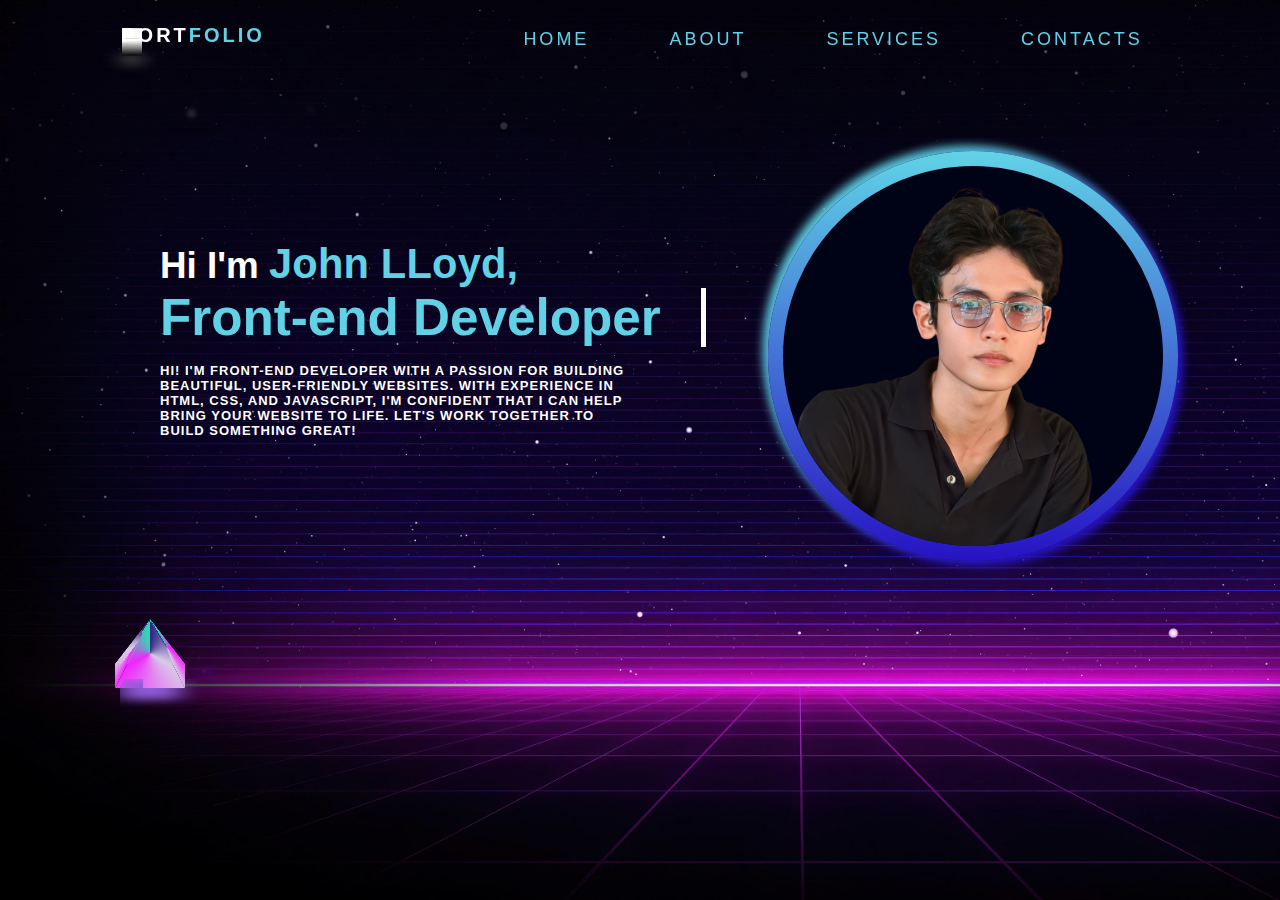
<file: index.html>
<!DOCTYPE html>
<html lang="en">
<head>
    <meta charset="UTF-8">
    <meta http-equiv="X-UA-Compatible" content="IE=edge">
    <meta name="viewport" content="width=device-width, initial-scale=1.0">
    <link rel="stylesheet" href="main.css">
    <link rel="icon" href="icon.png">
    <title>portpolio</title>
</head>
<body>
    <div class="container">
        <div class="banner" style="background-image: url(bag.jpg);"></div>
        <div class="nav-link">
            <div class="header">
            <h2>PORT<SPAN>FOLIO</SPAN></h2></div>
            <ul>
                <li><a href="index.html">Home</a></li>
                <li><a href="about.html">About</a></li>
                <li><a href="services.html">Services</a> </li>
                <li><a href="contacts.html">Contacts</a></li>
            </ul>
        </div>
        <div class="section">
            <div class="intro">
                <h2>Hi I'm <span>John LLoyd,</span></h2>
                <h1 id="typing-text">Front-end Developer</h1>
                <h4>Hi! i'm front-end developer with a passion for building beautiful, 
                    user-friendly websites. With experience in HTML, CSS, and JavaScript, I'm confident that I
                    can help bring your website to life. Let's work together to build something great!</h4>
</div>
<div class="img">
    <div class="img-circle">
        <div class="image">
            <img src="pic.png" alt="">
        </div>
    </div>
            </div>
            
        
        </div>
        <div class="pyramid-loader">
            <div class="wrapper">
              <span class="side side1"></span>
              <span class="side side2"></span>
              <span class="side side3"></span>
              <span class="side side4"></span>
              <span class="shadow"></span>
            </div>
          </div>
          <div class="cube-loader">
            <div class="cube-top"></div>
            <div class="cube-wrapper">
              <span class="cube-span" style="--i:0"></span>
              <span class="cube-span" style="--i:1"></span>
              <span class="cube-span" style="--i:2"></span>
              <span class="cube-span" style="--i:3"></span>
            </div>
          </div>
    </div>

        
</body>
</html>
</file>
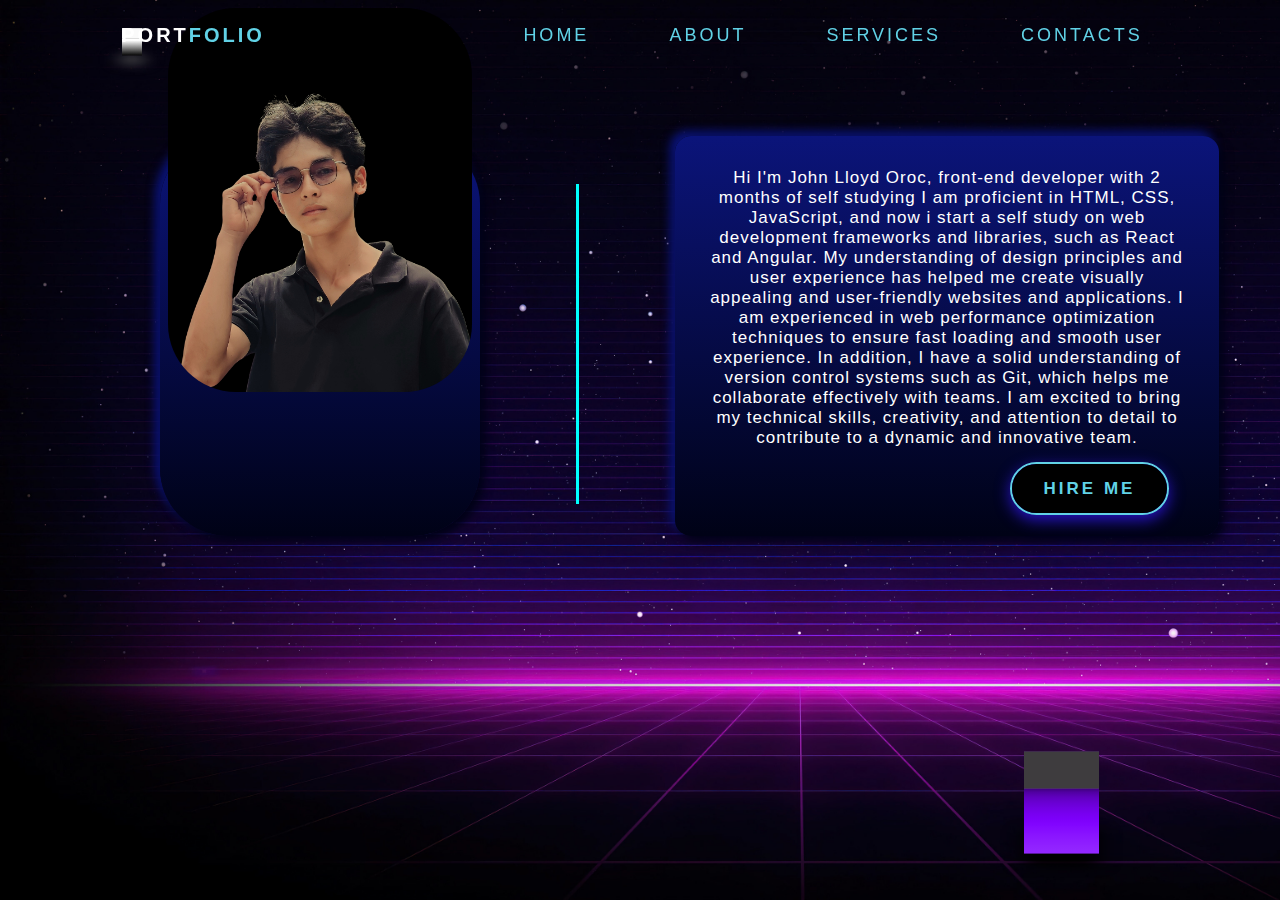
<file: about.html>
<!DOCTYPE html>
<html lang="en">
<head>
    <meta charset="UTF-8">
    <meta http-equiv="X-UA-Compatible" content="IE=edge">
    <meta name="viewport" content="width=device-width, initial-scale=1.0">
    <link rel="stylesheet" href="about.css">
    <link rel="icon" href="icon.png">
    <title>portfolio</title>
</head>
<body>
    <div class="main">
        <div class="banner" style="background-image: url(bag.jpg);"></div>
        <div class="nav-link">
            <div class="header">
            <h2>PORT<SPAN>FOLIO</SPAN></h2></div>
            <ul >
                <li><a href="index.html">Home</a></li>
                <li><a href="about.html">About</a></li>
                <li><a href="services.html">Services</a></li>
                <li><a href="contacts.html">Contacts</a></li>
            </ul>
        </div>
        <div class="section">
            <div class="img">
            <div class="image-about">
                <img src="pc.png" alt="">
            </div>
        </div>
            <div class="line"></div>
            <div class="info">
                <p>Hi I'm John Lloyd Oroc, front-end developer with 2 months of self studying I am proficient in HTML, CSS, JavaScript, and now i start a self study on web development frameworks and libraries, such as React and Angular. My understanding of design principles and user experience has helped me create visually appealing and user-friendly websites and applications. I am experienced in web performance optimization techniques to ensure fast loading and smooth user experience. In addition, I have a solid understanding of version control systems such as Git, which helps me collaborate effectively with teams. I am excited to bring my technical skills, creativity, and attention to detail to contribute to a dynamic and innovative team.</p>
            </div>
        </div>
        <button> <span>Hire me</span>
        </button>

        <div class="cube-loader">
            <div class="cube-top"></div>
            <div class="cube-wrapper">
              <span class="cube-span" style="--i:0"></span>
              <span class="cube-span" style="--i:1"></span>
              <span class="cube-span" style="--i:2"></span>
              <span class="cube-span" style="--i:3"></span>
            </div>
          </div>
          <div class="cube-loader2">
            <div class="cube-top2"></div>
            <div class="cube-wrapper2">
              <span class="cube-span2" style="--i:0"></span>
              <span class="cube-span2" style="--i:1"></span>
              <span class="cube-span2" style="--i:2"></span>
              <span class="cube-span2" style="--i:3"></span>
            </div>
          </div>
        </div>
</body>

</html>
</file>
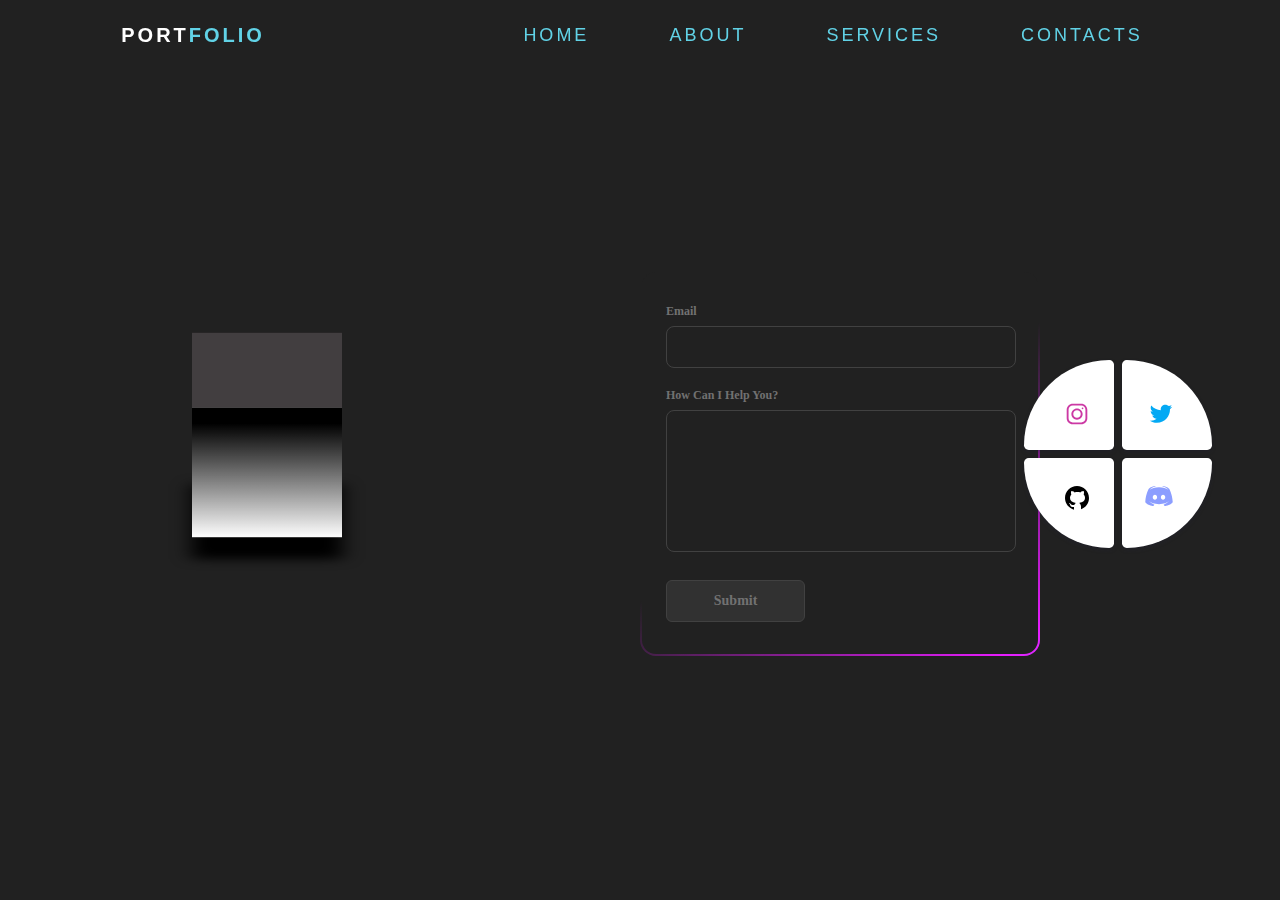
<file: contacts.html>
<!DOCTYPE html>
<html lang="en">
<head>
    <meta charset="UTF-8">
    <meta http-equiv="X-UA-Compatible" content="IE=edge">
    <meta name="viewport" content="width=device-width, initial-scale=1.0">
    <link rel="stylesheet" href="contacts.css">
    <link rel="icon" href="icon.png">
    <title>portfolio</title>
</head>
<body>
    <div class="main">
        <div class="nav-link">
            <div class="header">
            <h2>PORT<SPAN>FOLIO</SPAN></h2></div>
            <ul >
                <li><a href="index.html">Home</a></li>
                <li><a href="about.html">About</a></li>
                <li><a href="services.html">Services</a> </li>
                <li><a href="contacts.html">Contacts</a></li>
            </ul>
        </div>
        <div class="form-container">
            <form class="form">
              <div class="form-group">
                <label for="email">Email</label>
                <input required="" name="email" id="email" type="text">
              </div>
              <div class="form-group">
                <label for="textarea">How Can I Help You?</label>
                <textarea required="" cols="50" rows="10" id="textarea" name="textarea">          </textarea>
              </div>
              <button type="submit" class="form-submit-btn">Submit</button>
            </form>
          </div>
          <div class="cube-loader">
            <div class="cube-top"></div>
            <div class="cube-wrapper">
              <span class="cube-span" style="--i:0"></span>
              <span class="cube-span" style="--i:1"></span>
              <span class="cube-span" style="--i:2"></span>
              <span class="cube-span" style="--i:3"></span>
            </div>
          </div>
          
    </div>
    <div class="main2">
      <div class="up">
        <button class="card1">
          <svg xmlns="http://www.w3.org/2000/svg" xmlns:xlink="http://www.w3.org/1999/xlink" viewBox="0,0,256,256" width="30px" height="30px" fill-rule="nonzero" class="instagram"><g fill-rule="nonzero" stroke="none" stroke-width="1" stroke-linecap="butt" stroke-linejoin="miter" stroke-miterlimit="10" stroke-dasharray="" stroke-dashoffset="0" font-family="none" font-weight="none" font-size="none" text-anchor="none" style="mix-blend-mode: normal"><g transform="scale(8,8)"><path d="M11.46875,5c-3.55078,0 -6.46875,2.91406 -6.46875,6.46875v9.0625c0,3.55078 2.91406,6.46875 6.46875,6.46875h9.0625c3.55078,0 6.46875,-2.91406 6.46875,-6.46875v-9.0625c0,-3.55078 -2.91406,-6.46875 -6.46875,-6.46875zM11.46875,7h9.0625c2.47266,0 4.46875,1.99609 4.46875,4.46875v9.0625c0,2.47266 -1.99609,4.46875 -4.46875,4.46875h-9.0625c-2.47266,0 -4.46875,-1.99609 -4.46875,-4.46875v-9.0625c0,-2.47266 1.99609,-4.46875 4.46875,-4.46875zM21.90625,9.1875c-0.50391,0 -0.90625,0.40234 -0.90625,0.90625c0,0.50391 0.40234,0.90625 0.90625,0.90625c0.50391,0 0.90625,-0.40234 0.90625,-0.90625c0,-0.50391 -0.40234,-0.90625 -0.90625,-0.90625zM16,10c-3.30078,0 -6,2.69922 -6,6c0,3.30078 2.69922,6 6,6c3.30078,0 6,-2.69922 6,-6c0,-3.30078 -2.69922,-6 -6,-6zM16,12c2.22266,0 4,1.77734 4,4c0,2.22266 -1.77734,4 -4,4c-2.22266,0 -4,-1.77734 -4,-4c0,-2.22266 1.77734,-4 4,-4z"></path></g></g></svg>
        </button>
        <button class="card2">
          <svg xmlns="http://www.w3.org/2000/svg" viewBox="0 0 48 48" width="30px" height="30px" class="twitter"><path d="M42,12.429c-1.323,0.586-2.746,0.977-4.247,1.162c1.526-0.906,2.7-2.351,3.251-4.058c-1.428,0.837-3.01,1.452-4.693,1.776C34.967,9.884,33.05,9,30.926,9c-4.08,0-7.387,3.278-7.387,7.32c0,0.572,0.067,1.129,0.193,1.67c-6.138-0.308-11.582-3.226-15.224-7.654c-0.64,1.082-1,2.349-1,3.686c0,2.541,1.301,4.778,3.285,6.096c-1.211-0.037-2.351-0.374-3.349-0.914c0,0.022,0,0.055,0,0.086c0,3.551,2.547,6.508,5.923,7.181c-0.617,0.169-1.269,0.263-1.941,0.263c-0.477,0-0.942-0.054-1.392-0.135c0.94,2.902,3.667,5.023,6.898,5.086c-2.528,1.96-5.712,3.134-9.174,3.134c-0.598,0-1.183-0.034-1.761-0.104C9.268,36.786,13.152,38,17.321,38c13.585,0,21.017-11.156,21.017-20.834c0-0.317-0.01-0.633-0.025-0.945C39.763,15.197,41.013,13.905,42,12.429"></path></svg>
        </button>
      </div>
      <div class="down">
        <button class="card3">
          <svg xmlns="http://www.w3.org/2000/svg" viewBox="0 0 30 30" width="30px" height="30px" class="github">    <path d="M15,3C8.373,3,3,8.373,3,15c0,5.623,3.872,10.328,9.092,11.63C12.036,26.468,12,26.28,12,26.047v-2.051 c-0.487,0-1.303,0-1.508,0c-0.821,0-1.551-0.353-1.905-1.009c-0.393-0.729-0.461-1.844-1.435-2.526 c-0.289-0.227-0.069-0.486,0.264-0.451c0.615,0.174,1.125,0.596,1.605,1.222c0.478,0.627,0.703,0.769,1.596,0.769 c0.433,0,1.081-0.025,1.691-0.121c0.328-0.833,0.895-1.6,1.588-1.962c-3.996-0.411-5.903-2.399-5.903-5.098 c0-1.162,0.495-2.286,1.336-3.233C9.053,10.647,8.706,8.73,9.435,8c1.798,0,2.885,1.166,3.146,1.481C13.477,9.174,14.461,9,15.495,9 c1.036,0,2.024,0.174,2.922,0.483C18.675,9.17,19.763,8,21.565,8c0.732,0.731,0.381,2.656,0.102,3.594 c0.836,0.945,1.328,2.066,1.328,3.226c0,2.697-1.904,4.684-5.894,5.097C18.199,20.49,19,22.1,19,23.313v2.734 c0,0.104-0.023,0.179-0.035,0.268C23.641,24.676,27,20.236,27,15C27,8.373,21.627,3,15,3z"></path></svg>
        </button>
        <button class="card4">
          <svg height="30px" width="30px" viewBox="0 0 48 48" xmlns="http://www.w3.org/2000/svg" class="discord"><path d="M40,12c0,0-4.585-3.588-10-4l-0.488,0.976C34.408,10.174,36.654,11.891,39,14c-4.045-2.065-8.039-4-15-4s-10.955,1.935-15,4c2.346-2.109,5.018-4.015,9.488-5.024L18,8c-5.681,0.537-10,4-10,4s-5.121,7.425-6,22c5.162,5.953,13,6,13,6l1.639-2.185C13.857,36.848,10.715,35.121,8,32c3.238,2.45,8.125,5,16,5s12.762-2.55,16-5c-2.715,3.121-5.857,4.848-8.639,5.815L33,40c0,0,7.838-0.047,13-6C45.121,19.425,40,12,40,12z M17.5,30c-1.933,0-3.5-1.791-3.5-4c0-2.209,1.567-4,3.5-4s3.5,1.791,3.5,4C21,28.209,19.433,30,17.5,30z M30.5,30c-1.933,0-3.5-1.791-3.5-4c0-2.209,1.567-4,3.5-4s3.5,1.791,3.5,4C34,28.209,32.433,30,30.5,30z"></path></svg>
        </button>
      </div>
    </div>
</body>
<style>


</style>
</body>
</html>
</file>
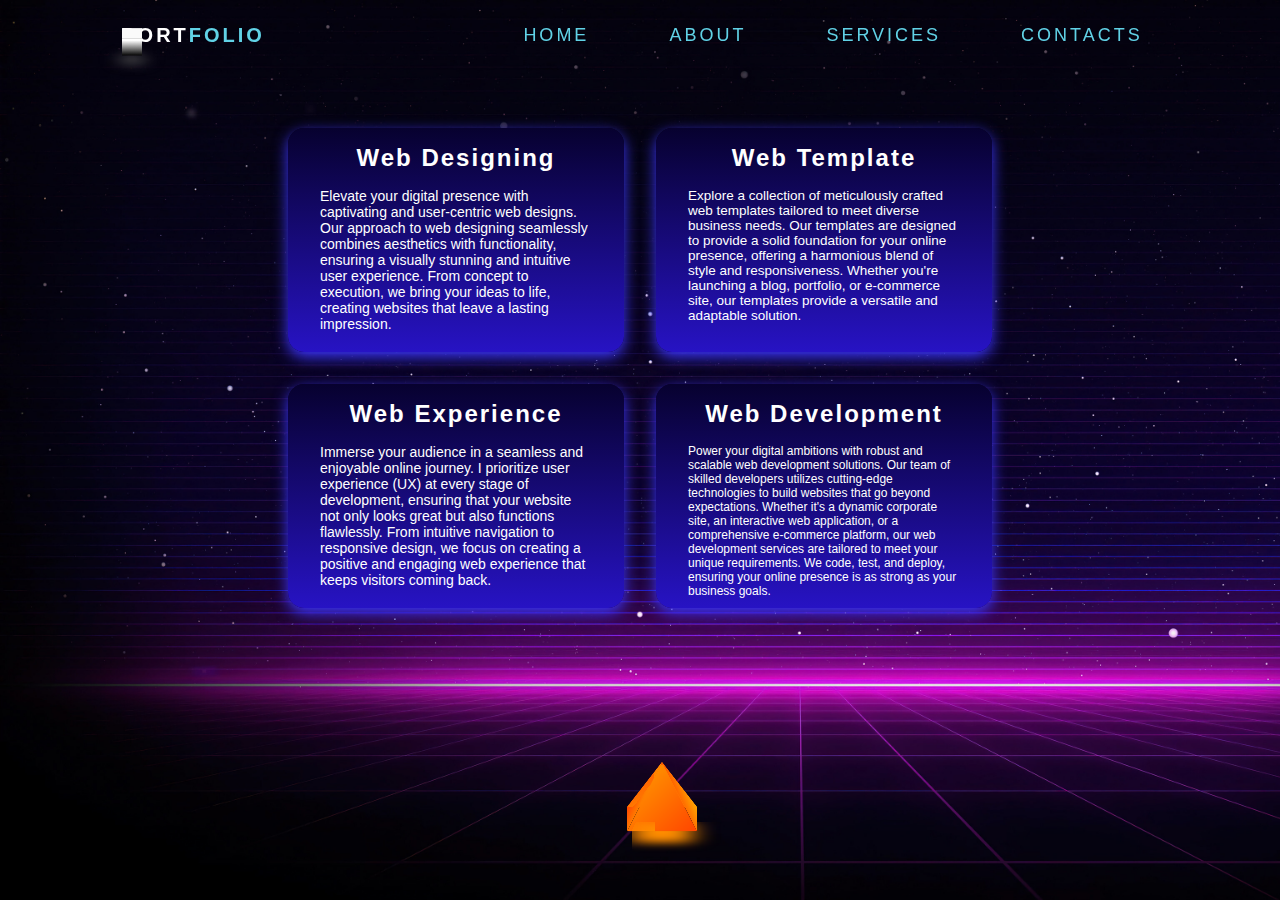
<file: services.html>
<!DOCTYPE html>
<html lang="en">
<head>
    <meta charset="UTF-8">
    <meta http-equiv="X-UA-Compatible" content="IE=edge">
    <meta name="viewport" content="width=device-width, initial-scale=1.0">
    <link rel="stylesheet" href="services.css">
    <link rel="icon" href="icon.png">
    <title>portfolio</title>
</head>
<body>
    <div class="main">
        <div class="banner" style="background-image: url(bag.jpg);"></div>
        <div class="nav-link">
            <div class="header">
            <h2>PORT<SPAN>FOLIO</SPAN></h2></div>
            <ul>
                <li><a href="index.html">Home</a></li>
                <li><a href="about.html">About</a></li>
                <li><a href="services.html">Services</a></li>
                <li><a href="contacts.html">Contacts</a></li>
            </ul>
        </div>
        <div class="section">
            <div class="tables">
                <div class="table-1">
                    <div class="head">Web Designing</div>
                    <div class="details">
                        Elevate your digital presence with captivating and user-centric web designs. Our approach to web designing seamlessly combines aesthetics with functionality, ensuring a visually stunning and intuitive user experience. From concept to execution, we bring your ideas to life, creating websites that leave a lasting impression.
                    </div>
                   </div> 
                    
                <div class="table-2">
                    <div class="head">Web Template</div>
                    <div class="details">
                        Explore a collection of meticulously crafted web templates tailored to meet diverse business needs. Our templates are designed to provide a solid foundation for your online presence, offering a harmonious blend of style and responsiveness. Whether you're launching a blog, portfolio, or e-commerce site, our templates provide a versatile and adaptable solution.
                    </div>
                </div>
                <div class="table-3">
                    <div class="head">Web Experience</div>
                    <div class="details">
                        Immerse your audience in a seamless and enjoyable online journey. I prioritize user experience (UX) at every stage of development, ensuring that your website not only looks great but also functions flawlessly. From intuitive navigation to responsive design, we focus on creating a positive and engaging web experience that keeps visitors coming back.
                    </div>
                </div>
                <div class="table-4">
                    <div class="head">Web Development</div>
                    <div class="details">
                        Power your digital ambitions with robust and scalable web development solutions. Our team of skilled developers utilizes cutting-edge technologies to build websites that go beyond expectations. Whether it's a dynamic corporate site, an interactive web application, or a comprehensive e-commerce platform, our web development services are tailored to meet your unique requirements. We code, test, and deploy, ensuring your online presence is as strong as your business goals.
                    </div>
                </div>
            </div>
            <div class="cube-loader">
                <div class="cube-top"></div>
                <div class="cube-wrapper">
                  <span class="cube-span" style="--i:0"></span>
                  <span class="cube-span" style="--i:1"></span>
                  <span class="cube-span" style="--i:2"></span>
                  <span class="cube-span" style="--i:3"></span>
                </div>
              </div>
        </div>
        <div class="pyramid-loader">
            <div class="wrapper">
              <span class="side side1"></span>
              <span class="side side2"></span>
              <span class="side side3"></span>
              <span class="side side4"></span>
              <span class="shadow"></span>
            </div>
          </div>
          
             
    </div>
</body>

</html>
</file>
<file: main.css>
@import url('https://fonts.googleapis.com/css2?family=Poppins:ital,wght@1,700&display=swap');
@import url('https://fonts.googleapis.com/css2?family=Dancing+Script&family=Poppins:ital,wght@1,700&display=swap');

*{
    margin: 0;
    padding: 0;
}

.container{
    width:100%;
}



.nav-link{
    padding-top: 1.5rem;
    display: flex;
    justify-content: space-around;
    margin: 0 auto;
    position: fixed;
    z-index: 100000;
    width: 100%;
    animation: slide-top .7s ease forwards;
}


.header h2{
font-size: 1.5em;
font-weight: bold;
color: #fff;
letter-spacing: 3px;
font-family: sans-serif;
font-size: 20px;
animation: slide-top .7s ease forwards;
}

@keyframes slide-top {
  0% {
    transform: translateY(-100px);
    opacity: 0;
  }
  100% {
    transform: translateY(0);
    opacity: 1;
  }
}
.header span{
  color: rgb(97, 210, 230);
}

.nav-link ul{
display: flex;
gap: 3rem;
align-items: center;

}

li{
list-style: none;
text-transform: uppercase;
font-weight: 500;
font-size: clamp(1.125rem, 0.6563rem + 1.5vw, 1.5rem);
letter-spacing: 3px;
transition: 0.6s;
}

li a{
text-decoration: none;
color: rgb(97, 210, 230);
border-radius: 1rem;
padding: 5px 1rem;
font-family: sans-serif;
font-size: 18px;

}


li a:hover{
background: linear-gradient(#61d2e6, #2713c4);
color: #fff;

}

.banner{
height: 100%;
width: 100%;
position: absolute;
background-size: cover;
top: 0;
z-index: -1;
}

.section{
    padding-top: 20rem;
    padding-left: 10rem;
    display: flex;
    position: relative;
    gap: 5rem;
}

.img {
    height: 410px;
    width: 410px;
    position: absolute;
    top: 30%;
    left: 60%;
    animation: zoom-in .7s ease forwards;
    }


    @keyframes zoom-in {
      0%{
        transform: scale(0);
        opacity: 0;
      }
      100%{
        transform: scale(1);
        opacity: 1;
      }
    }
.img .img-circle{
    width: 100%;
    height: 100%;
    border-radius: 50%;
    display: flex;
    justify-content: center;
    align-items: center;
    background: #422edb;
    background: linear-gradient(#61d2e6, #2713c4);
    box-shadow:  5px 5px 10px #2713c4,
             -5px -5px 10px #61d2e6;

}

.img-circle .image {
    position: relative;
    width: 380px;
    height: 380px;
    background: #000216;
    border-radius: 50%;
    z-index: 1;
    overflow: hidden;
}


.image img {
    max-width: 350px;
    object-fit: cover;
    position: absolute;
    top: 10px;
}
.intro{
    right: 50%;
    
}


.intro h2{
    font-size: clamp(1rem, -0.625rem + 5.2vw, 2.3rem);
color: #fff;
position: relative;
top: -5rem;
font-family: sans-serif;
animation: slide-right 0.7s reverse both;

}

@keyframes slide-right {
  0% {
    transform: translateX(0);
    opacity: 1;
  }
  100% {
    transform: translateX(100px);
    opacity: 0;
  }
}
.intro span{
    color:  rgb(97, 210, 230);
    font-weight: bold;
    font-size: clamp(1.5rem, 0.125rem + 4.4vw, 2.6rem); 
    letter-spacing: .2px;
}

.intro h4{
    color: #fff;
    width: 30rem;
    top: -4rem;
    position: relative;
    font-size: clamp(0.5rem, 0.1094rem + 1.25vw, 0.8125rem);
    font-weight: 600;
    letter-spacing: 1px;
    text-transform: uppercase;
    font-family: sans-serif;
    animation: slide-left .7s reverse both;
}
@keyframes slide-left {
  0% {
    transform: translateX(0);
    opacity: 100%;
  }
  100% {
    transform: translateX(-100px);
    opacity: 0%;
  }
}



.intro h1{
    width: 19ch;
    animation: typing 2.5s steps(19), blink .5s step-end infinite alternate;
    white-space: nowrap;
    overflow: hidden;
    border-right: 5px solid #fff;
    color:  rgb(97, 210, 230);
    font-size: 3.2rem;
    position: relative;
    top: -5rem;
    font-family: sans-serif;
    
}

@keyframes typing {
    from{
        width: 0;
    }
}

@keyframes blink{
    50%{
        border-color: transparent;
    }
}

.pyramid-loader {
    position: relative;
    width: 300px;
    height: 300px;
    display: block;
    transform-style: preserve-3d;
    transform: rotateX(-20deg);
  }
  
  .wrapper {
    position: relative;
    width: 100%;
    height: 100%;
    transform-style: preserve-3d;
    animation: spin 4s linear infinite;
  }
  
  @keyframes spin {
    100% {
      transform: rotateY(360deg);
    }
  }
  
  .pyramid-loader .wrapper .side {
    width: 70px;
    height: 70px;
    position: absolute;
    top: 0;
    left: 0;
    right: 0;
    bottom: 0;
    margin: auto;
    transform-origin: center top;
    clip-path: polygon(50% 0%, 0% 100%, 100% 100%);
  }
  
  .pyramid-loader .wrapper .side1 {
    transform: rotateZ(-30deg) rotateY(90deg);
    background: conic-gradient( #2BDEAC, #F028FD, #D8CCE6, #2F2585);
  }
  
  .pyramid-loader .wrapper .side2 {
    transform: rotateZ(30deg) rotateY(90deg);
    background: conic-gradient( #2F2585, #D8CCE6, #F028FD, #2BDEAC);
  }
  
  .pyramid-loader .wrapper .side3 {
    transform: rotateX(30deg);
    background: conic-gradient( #2F2585, #D8CCE6, #F028FD, #2BDEAC);
  }
  
  .pyramid-loader .wrapper .side4 {
    transform: rotateX(-30deg);
    background: conic-gradient( #2BDEAC, #F028FD, #D8CCE6, #2F2585);
  }
  
  .pyramid-loader .wrapper .shadow {
    width: 60px;
    height: 60px;
    background: #8B5AD5;
    position: absolute;
    top: 0;
    left: 0;
    right: 0;
    bottom: 0;
    margin: auto;
    transform: rotateX(90deg) translateZ(-40px);
    filter: blur(12px);
  }

  .cube-loader {
    position: absolute;
    width: 20px;
    height: 20px;
    transform-style: preserve-3d;
    transform: rotateX(-30deg);
    animation: animate 4s linear infinite;
    top: 3.5%;
    left: 9.5%;
  }
  
  @keyframes animate {
    0% {
      transform: rotateX(-30deg) rotateY(0);
    }
  
    100% {
      transform: rotateX(-30deg) rotateY(360deg);
    }
  }
  
  .cube-loader .cube-wrapper {
    position: absolute;
    width: 100%;
    height: 100%;
    transform-style: preserve-3d;
  }
  
  .cube-loader .cube-wrapper .cube-span {
    position: absolute;
    width: 100%;
    height: 100%;
    transform: rotateY(calc(90deg * var(--i))) translateZ(10px);
    background: linear-gradient(to bottom,
              hsl(0, 0%, 100%) 0%,
              hsl(0, 0%, 100%) 5.5%,
              hsl(0, 0%, 100%) 12.1%,
              hsl(0, 0%, 0%) 100%,
              hsl(0, 0%, 100%) 27.9%,
              hsl(0, 0%, 100%) 36.6%,
              hsl(0, 0%, 100%) 45.6%,
              hsl(0, 0%, 0%) 100%,
              hsl(0, 0%, 100%) 63.4%,
              hsl(0, 0%, 100%) 71.7%,
              hsl(0, 0%, 100%) 79.4%,
              hsl(0, 0%, 0%) 100%,
              hsl(0, 0%, 100%) 100%,
              hsl(0, 0%, 100%) 100%,
              hsl(0, 0%, 100%) 100%,
              hsl(0, 0%, 0%) 100%);
  }
  
  .cube-top {
    position: absolute;
    width: 20px;
    height: 20px;
    background: hsl(0, 0%, 98%) 0%;
    transform: rotateX(90deg) translateZ(10px);
    transform-style: preserve-3d;
  }
  
  .cube-top::before {
    content: '';
    position: absolute;
    width: 20px;
    height: 20px;
    background: hsl(0, 0%, 33%) 19.6%;
    transform: translateZ(-30px);
    filter: blur(10px);
    box-shadow: 0 0 10px #ffffff,
          0 0 20px hsl(0, 0%, 0%) 19.6%,
          0 0 30px #ffffff,
          0 0 40px hsl(0, 0%, 0%) 19.6%;
  }
</file>
<file: about.css>
@import url('https://fonts.googleapis.com/css2?family=Poppins:ital,wght@1,700&display=swap');

*{
    margin: 0;
    padding: 0;
}



.nav-link{
    padding-top: 1.5rem;
    display: flex;
    justify-content: space-around;
    margin: 0 auto;
    position: fixed;
    z-index: 100000;
    width: 100%;
    animation: slide-top 0.7s forwards;
}


.header h2{
font-size: 2rem;
font-weight: bold;
color: #fff;
letter-spacing: 3px;
font-family: sans-serif;
font-size: 20px;
animation: slide-top 0.7s forwards;
}

@keyframes slide-top {
  0% {
    transform: translateY(-100px);
    opacity: 0;
  }
  100% {
    transform: translateY(0);
    opacity: 1;
  }
}

.header span{
    color: rgb(97, 210, 230);
}


.nav-link ul{
display: flex;
gap: 3rem;
align-items: center;
}

li{
list-style: none;
text-transform: uppercase;
font-weight: 500;
font-size: 18px;
letter-spacing: 3px;
transition: 0.6s;
}

li a{
text-decoration: none;
color: rgb(97, 210, 230);
border-radius: 1rem;
padding: 5px 1rem;
font-family: sans-serif;
font-size: 18px;
}


li a:hover{
background: linear-gradient(#61d2e6, #2713c4);
color: #fff;

}

.banner{
height: 100%;
width: 100%;
position: absolute;
background-size: cover;
top: 0;
z-index: -1;
}

.section{
    height: 100%;
    width: 100%;
    padding-top: 8.5rem;
    display: flex;
}

.section .line{
    width: 3px;
    background-color: aqua;
    height: 20em;
    bottom: -3rem;
    position: relative;
    right: -6rem;
}

.image-about{
padding-left: 10rem;
}
.img {
    height: 25rem;
    width:  20rem;
    display: flex;
    justify-content: center;
    align-items: center;
    padding-left: 10rem;
    animation: scale-in-center 0.7s both;
}
@keyframes scale-in-center {
  0% {
    transform: scale(0);
    opacity: 1;
  }
  100% {
    transform: scale(1);
    opacity: 1;
  }
}
.image-about {
    height: 25rem;
    width: 20rem;
    background: #000216;
    background: linear-gradient(#0b147a, #000216);
    border-radius: 68px;
    box-shadow:  5px 5px 10px #000216,
             -5px -5px 10px #0b147a;
    padding-left: 10rem;
    
}
.image-about img  {
    height: 24rem;
    width: 19rem;
    border-radius: 68px;
    max-width: 350px;
    object-fit: cover;
    position: absolute;
    z-index: 1;
    
}
img {
    left: 168px;
    top: 8px;
    
}



.info{
padding-left: 12rem;
animation: slide-in-elliptic-top-fwd 0.7s forwards;

}
@keyframes slide-in-elliptic-top-fwd {
  0% {
    transform: translateY(-600px) rotateX(-30deg) scale(0);
    transform-origin: 50% 100%;
    opacity: 0;
  }
  100% {
    transform: translateY(0) rotateX(0) scale(1);
    transform-origin: 50% 1400px;
    opacity: 1;
  }
}


.info p{
    color: #fff;
    border: 2.5px  #fff;
    border-radius: 1rem;
    width: 30rem;
    height: 21rem;
    padding: 2rem 2rem;
    text-align: center;
    font-size: 17px;
    letter-spacing: 1px;
    font-weight: 200;
    font-family: Arial, Helvetica, sans-serif;
    background: linear-gradient(#0b147a, #000216);
    box-shadow:  5px 5px 10px #000216,
             -5px -5px 10px #0b147a;
}

button {
    top: -4.6rem;
    right: -63.1rem;
outline: none;
cursor: pointer;
border: none;
padding: 0.9rem 2rem;
margin: 0;
font-family: inherit;
font-size: inherit;
position: relative;
display: inline-block;
letter-spacing: 0.05rem;
font-weight: 800;
font-size: 17px;
border-radius: 500px;
overflow: hidden;
background: #2713c4;
color: rgb(97, 210, 230);
border: 2px solid rgb(97, 210, 230);
font-family: Arial, Helvetica, sans-serif;
box-shadow: 0px 5px 15px #2713c4;
animation: slide-in-elliptic-top-fwd 0.7s forwards;
}

button span {
position: relative;
z-index: 10;
transition: color 0.4s;
text-transform: uppercase;
letter-spacing: 3px;
font-weight: 600;
}

button:hover span {
color: rgb(97, 210, 230);
}

button::before,
button::after {
position: absolute;
top: 0;
left: 0;
width: 100%;
height: 100%;
z-index: 0;
}

button::before {
content: "";
background: #000;
width: 120%;
left: -10%;
transform: skew(30deg);
transition: transform 0.4s cubic-bezier(0.3, 1, 0.8, 1);
}

button:hover::before {
transform: translate3d(100%, 0, 0);
}


  
  .cube-loader {
    position: absolute;
    width: 20px;
    height: 20px;
    transform-style: preserve-3d;
    transform: rotateX(-30deg);
    animation: animate 4s linear infinite;
    top: 3.5%;
    left: 9.5%;
  }
  
  @keyframes animate {
    0% {
      transform: rotateX(-30deg) rotateY(0);
    }
  
    100% {
      transform: rotateX(-30deg) rotateY(360deg);
    }
  }
  
  .cube-loader .cube-wrapper {
    position: absolute;
    width: 100%;
    height: 100%;
    transform-style: preserve-3d;
  }
  
  .cube-loader .cube-wrapper .cube-span {
    position: absolute;
    width: 100%;
    height: 100%;
    transform: rotateY(calc(90deg * var(--i))) translateZ(10px);
    background: linear-gradient(to bottom,
              hsl(0, 0%, 100%) 0%,
              hsl(0, 0%, 100%) 5.5%,
              hsl(0, 0%, 100%) 12.1%,
              hsl(0, 0%, 0%) 100%,
              hsl(0, 0%, 100%) 27.9%,
              hsl(0, 0%, 100%) 36.6%,
              hsl(0, 0%, 100%) 45.6%,
              hsl(0, 0%, 0%) 100%,
              hsl(0, 0%, 100%) 63.4%,
              hsl(0, 0%, 100%) 71.7%,
              hsl(0, 0%, 100%) 79.4%,
              hsl(0, 0%, 0%) 100%,
              hsl(0, 0%, 100%) 100%,
              hsl(0, 0%, 100%) 100%,
              hsl(0, 0%, 100%) 100%,
              hsl(0, 0%, 0%) 100%);
  }
  
  .cube-top {
    position: absolute;
    width: 20px;
    height: 20px;
    background: hsl(0, 0%, 98%) 0%;
    transform: rotateX(90deg) translateZ(10px);
    transform-style: preserve-3d;
  }
  
  .cube-top::before {
    content: '';
    position: absolute;
    width: 20px;
    height: 20px;
    background: hsl(0, 0%, 33%) 19.6%;
    transform: translateZ(-30px);
    filter: blur(10px);
    box-shadow: 0 0 10px #ffffff,
          0 0 20px hsl(0, 0%, 0%) 19.6%,
          0 0 30px #ffffff,
          0 0 40px hsl(0, 0%, 0%) 19.6%;
  }
  

  .cube-loader2 {
    position: absolute;
    top: 85%;
    left: 80%;
    width: 75px;
    height: 75px;
    transform-style: preserve-3d;
    transform: rotateX(-30deg);
    animation: animate 4s linear infinite;

  }
  
  @keyframes animate {
    0% {
      transform: rotateX(-30deg) rotateY(0);
    }
  
    100% {
      transform: rotateX(-30deg) rotateY(360deg);
    }
  }
  
  .cube-loader2 .cube-wrapper2 {
    position: absolute;
    width: 100%;
    height: 100%;
    transform-style: preserve-3d;
  }
  
  .cube-loader2 .cube-wrapper2 .cube-span2 {
    position: absolute;
    width: 100%;
    height: 100%;
    transform: rotateY(calc(90deg * var(--i))) translateZ(37.5px);
    background: linear-gradient(to bottom,
      hsl(270, 100%, 25.1%) 0%,
      hsl(270, 100%, 32.06%) 5.5%,
      hsl(270, 100%, 36.88%) 12.1%,
      hsl(270, 100%, 40.7%) 19.6%,
      hsl(270, 100%, 43.88%) 27.9%,
      hsl(270, 100%, 46.58%) 36.6%,
      hsl(270, 100%, 48.91%) 45.6%,
      hsl(270, 100%, 50.91%) 54.6%,
      hsl(270, 100%, 52.62%) 63.4%,
      hsl(270, 100%, 54.08%) 71.7%,
      hsl(270, 100%, 55.29%) 79.4%,
      hsl(270, 100%, 56.28%) 86.2%,
      hsl(270, 100%, 57.04%) 91.9%,
      hsl(270, 100%, 57.59%) 96.3%,
      hsl(270, 100%, 57.93%) 99%,
      hsl(270, 100%, 58.04%) 100%);
  }
  
  .cube-top2 {
    position: absolute;
    width: 75px;
    height: 75px;
    background: hsl(320, 2%, 24%) 0%;
    transform: rotateX(90deg) translateZ(37.5px);
    transform-style: preserve-3d;
  }
  
  .cube-top2::before {
    content: '';
    position: absolute;
    width: 75px;
    height: 75px;
    background: hsl(0, 0%, 0%) 19.6%;
    transform: translateZ(-90px);
    filter: blur(10px);
    box-shadow: 0 0 10px #323232,
          0 0 20px hsl(280, 42%, 41%) 19.6%,
          0 0 30px #323232,
          0 0 40px hsl(283, 42%, 41%) 19.6%;
  }
</file>
<file: contacts.css>
@import url('https://fonts.googleapis.com/css2?family=Poppins:ital,wght@1,700&display=swap');

*{
    margin: 0;
    padding: 0;
}


.nav-link{
    padding-top: 1.5rem;
    display: flex;
    justify-content: space-around;
    margin: 0 auto;
    position: fixed;
    z-index: 100000;
    width: 100%;
    animation: slide-top 0.7s forwards;
}


.header h2{
font-size: 2rem;
font-weight: bold;
color: #fff;
letter-spacing: 3px;
font-family: sans-serif;
font-size: 20px;
animation: slide-top 0.7s forwards;
}
@keyframes slide-top {
  0% {
    transform: translateY(-100px);
    opacity: 0;
  }
  100% {
    transform: translateY(0);
    opacity: 1;
  }
}
.header span{
    color: rgb(97, 210, 230);
}


.nav-link ul{
display: flex;
gap: 3rem;
align-items: center;
}

li{
list-style: none;
text-transform: uppercase;
font-weight: 500;
font-size: 18px;
letter-spacing: 3px;
transition: 0.6s;
}

li a{
text-decoration: none;
color: rgb(97, 210, 230);
border-radius: 1rem;
padding: 5px 1rem;
font-family: sans-serif;
font-size: 18px;
}


li a:hover{
    background: linear-gradient(#61d2e6, #2713c4);
color: #fff;

}
.main2 {
  display: flex;
  flex-direction: column;
  gap: 0.5em;
  position: absolute;
  top: 40%;
  left: 80%;
}

.up {
  display: flex;
  flex-direction: row;
  gap: 0.5em;
}

.down {
  display: flex;
  flex-direction: row;
  gap: 0.5em;
}

.card1 {
  width: 90px;
  height: 90px;
  outline: none;
  border: none;
  background: white;
  border-radius: 90px 5px 5px 5px;
  box-shadow: rgba(50, 50, 93, 0.25) 0px 2px 5px -1px, rgba(0, 0, 0, 0.3) 0px 1px 3px -1px;
  transition: .2s ease-in-out;
}

.instagram {
  margin-top: 1.5em;
  margin-left: 1.2em;
  fill: #cc39a4;
}

.card2 {
  width: 90px;
  height: 90px;
  outline: none;
  border: none;
  background: white;
  border-radius: 5px 90px 5px 5px;
  box-shadow: rgba(50, 50, 93, 0.25) 0px 2px 5px -1px, rgba(0, 0, 0, 0.3) 0px 1px 3px -1px;
  transition: .2s ease-in-out;
}

.twitter {
  margin-top: 1.5em;
  margin-left: -.9em;
  fill: #03A9F4;
}

.card3 {
  width: 90px;
  height: 90px;
  outline: none;
  border: none;
  background: white;
  border-radius: 5px 5px 5px 90px;
  box-shadow: rgba(50, 50, 93, 0.25) 0px 2px 5px -1px, rgba(0, 0, 0, 0.3) 0px 1px 3px -1px;
  transition: .2s ease-in-out;
}

.github {
  margin-top: -.6em;
  margin-left: 1.2em;
}

.card4 {
  width: 90px;
  height: 90px;
  outline: none;
  border: none;
  background: white;
  border-radius: 5px 5px 90px 5px;
  box-shadow: rgba(50, 50, 93, 0.25) 0px 2px 5px -1px, rgba(0, 0, 0, 0.3) 0px 1px 3px -1px;
  transition: .2s ease-in-out;
}

.discord {
  margin-top: -.9em;
  margin-left: -1.2em;
  fill: #8c9eff;
}

.card1:hover {
  cursor: pointer;
  scale: 1.1;
  background-color: #cc39a4;
}

.card1:hover .instagram {
  fill: white;
}

.card2:hover {
  cursor: pointer;
  scale: 1.1;
  background-color: #03A9F4;
}

.card2:hover .twitter {
  fill: white;
}

.card3:hover {
  cursor: pointer;
  scale: 1.1;
  background-color: black;
}

.card3:hover .github {
  fill: white;
}

.card4:hover {
  cursor: pointer;
  scale: 1.1;
  background-color: #8c9eff;
}

.card4:hover .discord {
  fill: white;
}


.form-container {
    width: 400px;
    background: linear-gradient(#212121, #212121) padding-box,
                linear-gradient(145deg, transparent 35%,#e81cff, #40c9ff) border-box;
    border: 2px solid transparent;
    padding: 32px 24px;
    font-size: 14px;
    font-family: inherit;
    color: white;
    display: flex;
    flex-direction: column;
    gap: 20px;
    box-sizing: border-box;
    border-radius: 16px;
    background-size: 200% 100%;
    animation: gradient 5s ease infinite;
    position: absolute;
    top: 30%;
    left: 50%;
  }
  
  @keyframes gradient {
    0% {
      background-position: 0% 50%;
    }
  
    50% {
      background-position: 100% 50%;
    }
  
    100% {
      background-position: 0% 50%;
    }
  }
  
  .form-container button:active {
    scale: 0.95;
  }
  
  .form-container .form {
    display: flex;
    flex-direction: column;
    gap: 20px;
  }
  
  .form-container .form-group {
    display: flex;
    flex-direction: column;
    gap: 2px;
  }
  
  .form-container .form-group label {
    display: block;
    margin-bottom: 5px;
    color: #717171;
    font-weight: 600;
    font-size: 12px;
  }
  
  .form-container .form-group input {
    width: 100%;
    padding: 12px 0px;
    border-radius: 8px;
    color: #fff;
    font-family: inherit;
    background-color: transparent;
    border: 1px solid #414141;
  }
  
  .form-container .form-group textarea {
    width: 100%;
    padding: 22px 0px;
    border-radius: 8px;
    resize: none;
    color: #fff;
    height: 96px;
    border: 1px solid #414141;
    background-color: transparent;
    font-family: inherit;
  }
  
  .form-container .form-group input::placeholder {
    opacity: 0.5;
  }
  
  .form-container .form-group input:focus {
    outline: none;
    border-color: #e81cff;
  }
  
  .form-container .form-group textarea:focus {
    outline: none;
    border-color: #e81cff;
  }
  
  .form-container .form-submit-btn {
    display: flex;
    align-items: flex-start;
    justify-content: center;
    align-self: flex-start;
    font-family: inherit;
    color: #717171;
    font-weight: 600;
    width: 40%;
    background: #313131;
    border: 1px solid #414141;
    padding: 12px 16px;
    font-size: inherit;
    gap: 8px;
    margin-top: 8px;
    cursor: pointer;
    border-radius: 6px;
  }
  
  .form-container .form-submit-btn:hover {
    background-color: #fff;
    border-color: #fff;
  }

body {
        background-color: #212121;
    }
    .cube-loader {
      position: relative;
      width: 150px;
      height: 150px;
      transform-style: preserve-3d;
      transform: rotateX(-30deg);
      animation: animate 4s linear infinite;
      position: absolute;
          top: 40%;
          left: 15%;
    }
    
    @keyframes animate {
      0% {
        transform: rotateX(-30deg) rotateY(0);
      }
    
      100% {
        transform: rotateX(-30deg) rotateY(360deg);
      }
    }
    
    .cube-loader .cube-wrapper {
      position: absolute;
      width: 100%;
      height: 100%;
      transform-style: preserve-3d;
    }
    
    .cube-loader .cube-wrapper .cube-span {
      position: absolute;
      width: 100%;
      height: 100%;
      transform: rotateY(calc(90deg * var(--i))) translateZ(75px);
      background: linear-gradient(to bottom,
                hsl(0, 0%, 0%) 0%,
                hsl(0, 0%, 0%) 5.5%,
                hsl(0, 0%, 0%) 12.1%,
                hsl(0, 0%, 100%) 100%,
                hsl(0, 0%, 0%) 27.9%,
                hsl(0, 0%, 0%) 36.6%,
                hsl(0, 0%, 0%) 45.6%,
                hsl(0, 0%, 100%) 100%,
                hsl(0, 0%, 0%) 63.4%,
                hsl(0, 0%, 0%) 71.7%,
                hsl(0, 0%, 0%) 79.4%,
                hsl(0, 0%, 100%) 100%,
                hsl(0, 0%, 0%) 100%,
                hsl(0, 0%, 0%) 100%,
                hsl(0, 0%, 0%) 100%,
                hsl(0, 0%, 100%) 100%);
    }
    
    .cube-top {
      position: absolute;
      width: 150px;
      height: 150px;
      background: hsl(330, 3.13%, 25.1%) 0%;
      transform: rotateX(90deg) translateZ(75px);
      transform-style: preserve-3d;
    }
    
    .cube-top::before {
      content: '';
      position: absolute;
      width: 150px;
      height: 150px;
      background: hsl(0, 0%, 0%) 19.6%;
      transform: translateZ(-175px);
      filter: blur(10px);
      box-shadow: 0 0 10px #323232,
            0 0 20px hsl(0, 0%, 100%) 19.6%,
            0 0 30px #323232,
            0 0 40px hsl(0, 0%, 100%) 19.6%;
    }
</file>
<file: services.css>
@import url('https://fonts.googleapis.com/css2?family=Poppins:ital,wght@1,700&display=swap');

*{
    margin: 0;
    padding: 0;
}



.nav-link{
    padding-top: 1.5rem;
    display: flex;
    justify-content: space-around;
    margin: 0 auto;
    position: fixed;
    width: 100%;
    animation: slide-top 0.7s forwards;
}

.header h2{
    font-size: clamp(2rem, 2.625rem + -2vw, 1.5rem);
font-weight: bold;
color: #fff;
letter-spacing: 3px;
font-size: 20px;
font-family: sans-serif;
animation: slide-top 0.7s forwards;
}
@keyframes slide-top {
  0% {
    transform: translateY(-100px);
    opacity: 0;
  }
  100% {
    transform: translateY(0);
    opacity: 1;
  }
}

.header span{
    color: rgb(97, 210, 230);
}


.nav-link ul{
display: flex;
gap: 3rem;
align-items: center;
}

li{
list-style: none;
text-transform: uppercase;
font-weight: 500;
font-size: clamp(0.625rem, 0rem + 2vw, 1.125rem);
letter-spacing: 3px;
transition: 0.6s;
}

li a{
text-decoration: none;
color: rgb(97, 210, 230);
border-radius: 1rem;
padding: 5px 1rem;
font-family: sans-serif;
font-size: 18px;
}


li a:hover{
background: linear-gradient(#61d2e6, #2713c4);
color: #fff;

}

.banner{
height: 100vh;
width: 100%;
position: absolute;
background-size: cover;
top: 0;
z-index: -1;
}

.section{
    width: 100%;
    height: 100%;
    padding-top: 8rem;
    display: flex;
    justify-content: center;
        }
    
    
    .tables{
        display: flex;
        justify-content: center;
        flex-wrap: wrap;
        gap: 2rem;
        padding: 0 15rem;
    }
    
    
        .tables .table-1{
            background: linear-gradient(#07012f,#2713c4);
            box-shadow: 0px 5px 15px #3c35ff;
            padding: 2rem 2rem;
            border: 2.5px  #000000;
            border-radius: 1rem;
            height: 10rem;
            width: 17rem;
            transition: scale .5s all ease-in-out;
            animation: slide-tl 0.7s forwards;
        }
        @keyframes slide-tl {
          0% {
            transform: translateY(-100px) translateX(-100px);
          }
          100% {
            transform: translateY(0) translateX(0);
          }
        }        
    
        .tables .table-1:hover{
            scale: 1.1;
        }
    
        .table-1 .head{
            color: #fff;
            letter-spacing: 2px;
            font-size: 1.5rem;
            display: flex;
            justify-content: center;
            align-items: center;
            font-weight: 600;
            font-family: Arial, Helvetica, sans-serif;
            position: relative;
            top: -1rem;
        }
   
    
        .table-1 .details{
            display: flex;
            justify-content: center;
            color: #fff;
            align-items: center;
            font-weight: 200;
            font-family: Arial, Helvetica, sans-serif;
            font-size: 14px;
        }
    
    
        .tables .table-2{
            background: linear-gradient(#07012f,#2713c4);
            box-shadow: 0px 5px 15px #3c35ff;
            padding: 2rem 2rem;
            border: 2.5px  #000000;
            border-radius: 1rem;
            height: 10rem;
            width: 17rem;
            transition: scale .5s all ease-in-out;
            animation: slide-tr 0.5s cubic-bezier(0.250, 0.460, 0.450, 0.940) both;
        }
        @keyframes slide-tr {
          0% {
            transform: translateY(-100px) translateX(100px);
          }
          100% {
            transform: translateY(0) translateX(0);
          }
        }
        .tables .table-2:hover{
            scale: 1.1;
        }
    
        .table-2 .head{
            color: #fff;
            letter-spacing: 2px;
            font-size: 1.5rem;
            display: flex;
            justify-content: center;
            align-items: center;
            font-weight: 600;
            font-family: Arial, Helvetica, sans-serif;
            position: relative;
            top: -1rem;
        }
    
        .table-2 .details{
            display: flex;
            justify-content: center;
            color: #fff;
            align-items: center;
            font-weight: 200;
            font-family: Arial, Helvetica, sans-serif;
            font-size: 13.5px;
        }
    
    
        .tables .table-3{
            background: linear-gradient(#07012f,#2713c4);
            box-shadow: 0px 5px 15px #3c35ff;
            padding: 2rem 2rem;
            border: 2.5px  #000000;
            border-radius: 1rem;
            height: 10rem;
            width: 17rem;
            transition: scale .5s all ease-in-out;
            animation: slide-bl 0.5s cubic-bezier(0.250, 0.460, 0.450, 0.940) both;
        }
        @keyframes slide-bl {
          0% {
            transform: translateY(100px) translateX(-100px);
          }
          100% {
            transform: translateY(0) translateX(0);
          }
        }
        .tables .table-3:hover{
            scale: 1.1;
        }
    
        .table-3 .head{
            color: #fff;
            letter-spacing: 2px;
            font-size: 1.5rem;
            display: flex;
            justify-content: center;
            align-items: center;
            font-weight: 600;
            font-family: Arial, Helvetica, sans-serif;
            position: relative;
            top: -1rem;
        }
    
        .table-3 .details{
            display: flex;
            justify-content: center;
            color: #fff;
            align-items: center;
            font-weight: 200;
            font-family: Arial, Helvetica, sans-serif;
            font-size: 14px;
        }
    
    
        .tables .table-4{
            background: linear-gradient(#07012f,#2713c4);
            box-shadow: 0px 5px 15px #3c35ff;
            padding: 2rem 2rem;
            border: 2.5px  #000000;
            border-radius: 1rem;
            height: 10rem;
            width: 17rem;
            transition: scale .5s all ease-in-out;
            animation: slide-br 0.7s both;
        }
        @keyframes slide-br {
          0% {
            transform: translateY(100px) translateX(100px);
          }
          100% {
            transform: translateY(0) translateX(0);
          }
        }
    
        .tables .table-4:hover{
            scale: 1.1;
        }
    
        .table-4 .head{
            color: #fff;
            letter-spacing: 2px;
            font-size: 1.5rem;
            display: flex;
            justify-content: center;
            align-items: center;
            font-weight: 600;
            font-family: Arial, Helvetica, sans-serif;
            position: relative;
            top: -1rem;
        }
    
        .table-4 .details{
            display: flex;
            justify-content: center;
            color: #fff;
            align-items: center;
            font-weight: 200;
            font-family: Arial, Helvetica, sans-serif;
            font-size: 12px;
        }
    
        .contacts{
        display: flex;
        flex-direction: column;
        position: relative;
        top: -31.7rem;
        left: .3rem;
        width: 5rem;
    }

    
  .cube-loader {
    position: absolute;
    width: 20px;
    height: 20px;
    transform-style: preserve-3d;
    transform: rotateX(-30deg);
    animation: animate 4s linear infinite;
    top: 3.5%;
    left: 9.5%;
  }
  
  @keyframes animate {
    0% {
      transform: rotateX(-30deg) rotateY(0);
    }
  
    100% {
      transform: rotateX(-30deg) rotateY(360deg);
    }
  }
  
  .cube-loader .cube-wrapper {
    position: absolute;
    width: 100%;
    height: 100%;
    transform-style: preserve-3d;
  }
  
  .cube-loader .cube-wrapper .cube-span {
    position: absolute;
    width: 100%;
    height: 100%;
    transform: rotateY(calc(90deg * var(--i))) translateZ(10px);
    background: linear-gradient(to bottom,
              hsl(0, 0%, 100%) 0%,
              hsl(0, 0%, 100%) 5.5%,
              hsl(0, 0%, 100%) 12.1%,
              hsl(0, 0%, 0%) 100%,
              hsl(0, 0%, 100%) 27.9%,
              hsl(0, 0%, 100%) 36.6%,
              hsl(0, 0%, 100%) 45.6%,
              hsl(0, 0%, 0%) 100%,
              hsl(0, 0%, 100%) 63.4%,
              hsl(0, 0%, 100%) 71.7%,
              hsl(0, 0%, 100%) 79.4%,
              hsl(0, 0%, 0%) 100%,
              hsl(0, 0%, 100%) 100%,
              hsl(0, 0%, 100%) 100%,
              hsl(0, 0%, 100%) 100%,
              hsl(0, 0%, 0%) 100%);
  }
  
  .cube-top {
    position: absolute;
    width: 20px;
    height: 20px;
    background: hsl(0, 0%, 98%) 0%;
    transform: rotateX(90deg) translateZ(10px);
    transform-style: preserve-3d;
  }
  
  .cube-top::before {
    content: '';
    position: absolute;
    width: 20px;
    height: 20px;
    background: hsl(0, 0%, 33%) 19.6%;
    transform: translateZ(-30px);
    filter: blur(10px);
    box-shadow: 0 0 10px #ffffff,
          0 0 20px hsl(0, 0%, 0%) 19.6%,
          0 0 30px #ffffff,
          0 0 40px hsl(0, 0%, 0%) 19.6%;
  }
  
  .pyramid-loader {
    position: absolute;
    width: 300px;
    height: 150px;
    display: block;
    transform-style: preserve-3d;
    transform: rotateX(-20deg);
    top: 80%;
    left: 40%;
  }
  
  .wrapper {
    position: relative;
    width: 100%;
    height: 100%;
    transform-style: preserve-3d;
    animation: spin 4s linear infinite;
  }
  
  @keyframes spin {
    100% {
      transform: rotateY(360deg);
    }
  }
  
  .pyramid-loader .wrapper .side {
    width: 70px;
    height: 70px;
    background: linear-gradient(to bottom right, #FFA500, #FF4500);
    position: absolute;
    top: 0;
    left: 0;
    right: 0;
    bottom: 0;
    margin: auto;
    transform-origin: center top;
    clip-path: polygon(50% 0%, 0% 100%, 100% 100%);
  }
  
  .pyramid-loader .wrapper .side1 {
    transform: rotateZ(-30deg) rotateY(90deg);
    background: linear-gradient(to bottom right, #FF4500, #FFA500);
  }
  
  .pyramid-loader .wrapper .side2 {
    transform: rotateZ(30deg) rotateY(90deg);
    background: linear-gradient(to bottom right, #FFA500, #FF4500);
  }
  
  .pyramid-loader .wrapper .side3 {
    transform: rotateX(30deg);
    background: linear-gradient(to bottom right, #FFA500, #FF4500);
  }
  
  .pyramid-loader .wrapper .side4 {
    transform: rotateX(-30deg);
    background: linear-gradient(to bottom right, #FF4500, #FFA500);
  }
  
  .pyramid-loader .wrapper .shadow {
    width: 60px;
    height: 60px;
    background: #FF8C00;
    position: absolute;
    top: 0;
    left: 0;
    right: 0;
    bottom: 0;
    margin: auto;
    transform: rotateX(90deg) translateZ(-40px);
    filter: blur(12px);
  }
</file>
